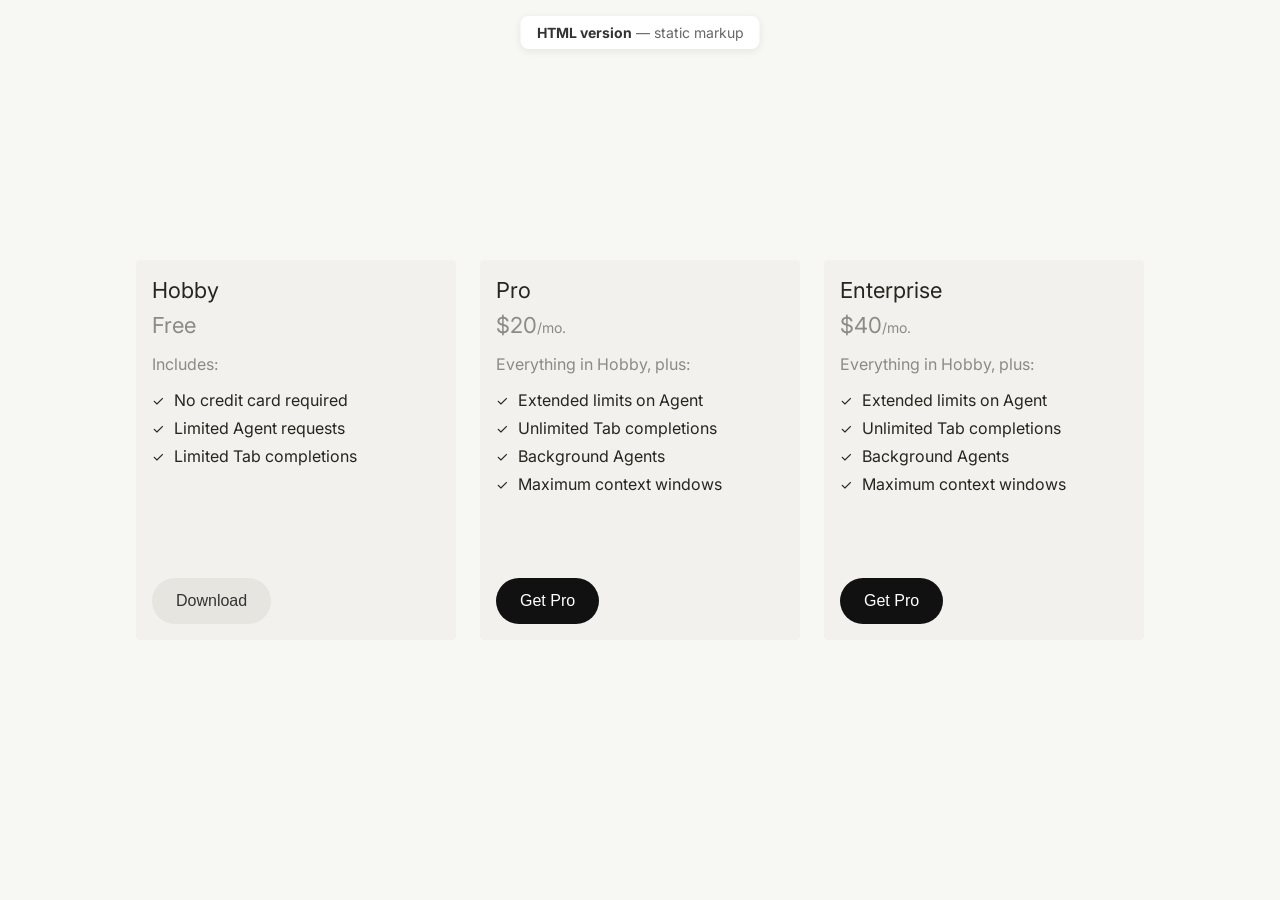
<file: index.html>
<!DOCTYPE html>
<html lang="en">
<head>
    <meta charset="UTF-8">
    <!-- Scales the page to the device width (needed for phones/tablets). -->
    <meta name="viewport" content="width=device-width, initial-scale=1.0">
    <title>Pricing Plans — HTML version</title>

    <!-- Fonts: speed up Google Fonts by opening the connection early. -->
    <link rel="preconnect" href="https://fonts.googleapis.com">
    <link rel="preconnect" href="https://fonts.gstatic.com" crossorigin>
    <!-- Fonts: Inter (400 / 500 / 600 / 700). Used on titles, prices, buttons. -->
    <link href="https://fonts.googleapis.com/css2?family=Inter:wght@400;500;600;700&display=swap" rel="stylesheet">

    <!-- Styles: all layout, color, and type for this page. -->
    <link rel="stylesheet" href="styles.css">
</head>
<body>
    <!-- Badge: labels this file as the static HTML version. -->
    <p class="page-label"><strong>HTML version</strong> — static markup</p>

    <!-- Row: holds all pricing cards side by side. -->
    <div class="cards-container">

        <!-- Card: Hobby (free tier). -->
        <div class="card">
            <!-- Top: title, price, and feature list (button sits at the bottom). -->
            <div class="card-top">
                <h3 class="card-title">Hobby</h3>
                <p class="card-price">
                    <span class="card-price-amount">Free</span>
                </p>
                <div class="card-content">
                    <p class="includes-text">Includes:</p>
                    <ul class="features-list">
                        <li>
                            <span class="checkmark">✓</span>
                            No credit card required
                        </li>
                        <li>
                            <span class="checkmark">✓</span>
                            Limited Agent requests
                        </li>
                        <li>
                            <span class="checkmark">✓</span>
                            Limited Tab completions
                        </li>
                    </ul>
                </div>
            </div>
            <!-- CTA: secondary (light) button. -->
            <button class="download-button secondary">Download</button>
        </div>

        <!-- Card: Pro (paid monthly). -->
        <div class="card">
            <div class="card-top">
                <h3 class="card-title">Pro</h3>
                <p class="card-price">
                    <span class="card-price-amount">$20</span>
                    <span class="card-price-period">/mo.</span>
                </p>
                <div class="card-content">
                    <p class="includes-text">Everything in Hobby, plus:</p>
                    <ul class="features-list">
                        <li>
                            <span class="checkmark">✓</span>
                            Extended limits on Agent
                        </li>
                        <li>
                            <span class="checkmark">✓</span>
                            Unlimited Tab completions
                        </li>
                        <li>
                            <span class="checkmark">✓</span>
                            Background Agents
                        </li>
                        <li>
                            <span class="checkmark">✓</span>
                            Maximum context windows
                        </li>
                    </ul>
                </div>
            </div>
            <!-- CTA: primary (dark) button. -->
            <button class="download-button primary">Get Pro</button>
        </div>

        <!-- Card: Enterprise (highest tier). -->
        <div class="card">
            <div class="card-top">
                <h3 class="card-title">Enterprise</h3>
                <p class="card-price">
                    <span class="card-price-amount">$40</span>
                    <span class="card-price-period">/mo.</span>
                </p>
                <div class="card-content">
                    <p class="includes-text">Everything in Hobby, plus:</p>
                    <ul class="features-list">
                        <li>
                            <span class="checkmark">✓</span>
                            Extended limits on Agent
                        </li>
                        <li>
                            <span class="checkmark">✓</span>
                            Unlimited Tab completions
                        </li>
                        <li>
                            <span class="checkmark">✓</span>
                            Background Agents
                        </li>
                        <li>
                            <span class="checkmark">✓</span>
                            Maximum context windows
                        </li>
                    </ul>
                </div>
            </div>
            <!-- CTA: primary (dark) button. -->
            <button class="download-button primary">Get Pro</button>
        </div>

    </div>
</body>
</html>
</file>
<file: styles.css>
/* --------------------------------------------------------------------------
   Reset
   -------------------------------------------------------------------------- */

/* Strip browser defaults so spacing is controlled only here. */
* {
    margin: 0;
    padding: 0;
    box-sizing: border-box;
}

/* --------------------------------------------------------------------------
   Page
   -------------------------------------------------------------------------- */

/* Canvas: Inter type, warm off-white, cards centered in the viewport. */
body {
    font-family: 'Inter', -apple-system, BlinkMacSystemFont, 'Segoe UI', Roboto, sans-serif;
    background-color: #f7f7f4;
    display: flex;
    justify-content: center;
    align-items: center;
    min-height: 100vh;
    padding: 20px;
}

/* Badge at the top of the page (which HTML file you are viewing). */
.page-label {
    position: fixed;
    top: 16px;
    left: 50%;
    transform: translateX(-50%);
    font-size: 14px;
    color: #666;
    background: #fff;
    padding: 8px 16px;
    border-radius: 8px;
    box-shadow: 0 2px 8px rgba(0,0,0,0.08);
}

.page-label strong {
    color: #333;
}

/* --------------------------------------------------------------------------
   Card row
   -------------------------------------------------------------------------- */

/* Horizontal row of cards. Does not wrap; gap is 24px. */
.cards-container {
    display: flex;
    flex-direction: row;
    gap: 24px;
    flex-wrap: nowrap;
    justify-content: center;
    align-items: flex-start;
}

/* --------------------------------------------------------------------------
   Card
   -------------------------------------------------------------------------- */

/* One plan card: 320px wide, stacked content, button pinned to the bottom. */
.card {
    display: flex;
    flex-direction: column;
    min-height: 380px;
    background-color: #f2f1ed;
    border-radius: 4px;
    padding: 16px;
    width: 320px;
    flex-shrink: 0;
}

/* Title + price + features. Separate from the CTA so the button can sit at the foot. */
.card-top {
    display: flex;
    flex-direction: column;
}

/* Plan name (Hobby, Pro, Enterprise). */
.card-title {
    font-size: 22px;
    line-height: 28px;
    font-weight: 400;
    color: #26251e;
    margin-bottom: 8px;
}

/* Price line: amount + optional “/mo.” sit on the same baseline. */
.card-price {
    font-size: 20px;
    color: rgba(38, 37, 30, 0.5);
    display: inline-flex;
    align-items: baseline;
}

.card-price-amount {
    font-size: 22px;
    font-weight: 400;
    color: rgba(38, 37, 30, 0.5);
}

.card-price-period {
    font-size: 14px;
    color: rgba(38, 37, 30, 0.5);
}

/* Feature block. Extra space below keeps the CTA from crowding the list. */
.card-content {
    margin-bottom: 32px;
}

.includes-text {
    font-size: 16px;
    color: rgba(38, 37, 30, 0.5);
    margin: 16px 0px;
}

/* Feature list: custom checkmarks, no default bullets. */
.features-list {
    list-style: none;
    padding: 0;
}

.features-list li {
    display: flex;
    align-items: center;
    margin-bottom: 8px;
    font-size: 16px;
    color: #26251e;
}

.checkmark {
    color: #26251e;
    font-size: 14px;
    margin-right: 10px;
    font-weight: 400;
}

/* --------------------------------------------------------------------------
   Buttons
   -------------------------------------------------------------------------- */

/* Shared CTA: pill shape, hugs its label, sticks to the bottom of the card. */
.download-button {
    margin-top: auto;
    width: fit-content;
    background-color: #e6e5e0;
    border: none;
    border-radius: 999px;
    padding: 14px 24px;
    font-size: 16px;
    font-weight: 500;
    color: #333;
    cursor: pointer;
    transition: background-color 0.2s ease;
}

.download-button:hover {
    background-color: #D8D6CE;
}

.download-button:active {
    background-color: #D8D6CE;
}

/* Primary: dark fill (Pro / Enterprise). */
.download-button.primary {
    background-color: #111;
    color: #fff;
}

.download-button.primary:hover {
    background-color: #333;
}

.download-button.primary:active {
    background-color: #333;
}

/* Tertiary: optional accent fill (not used on the HTML page yet). */
.download-button.tertiary {
    background-color: #add3de;
    color: #090909;
}
</file>
